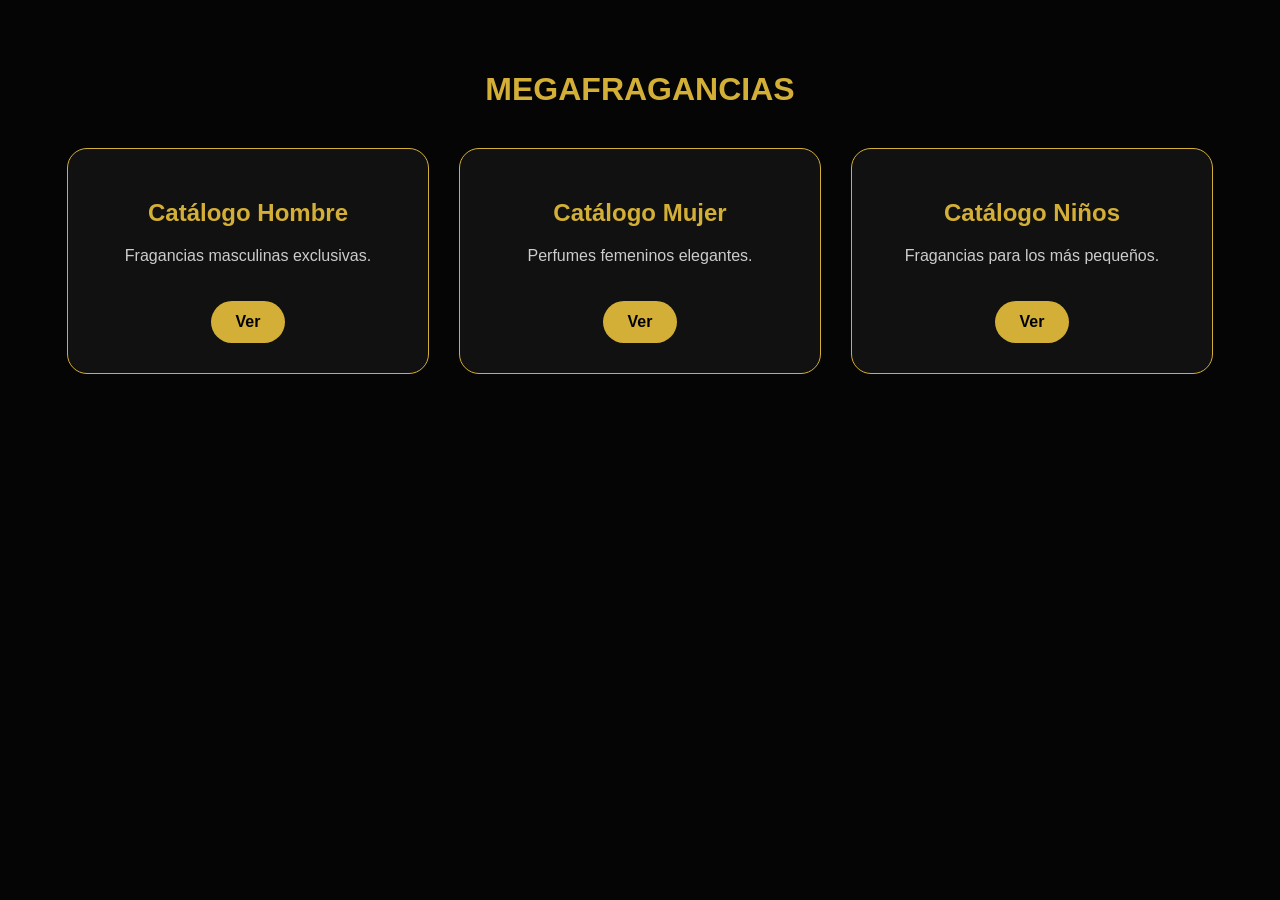
<file: catalogo.html>
<!DOCTYPE html>
<html lang="es">
<head>

  <meta charset="UTF-8">
  <meta name="viewport" content="width=device-width, initial-scale=1.0">

  <title>MEGAFRAGANCIAS</title>

  <link rel="stylesheet" href="cata2.css">

</head>

<body>

  <h1>MEGAFRAGANCIAS</h1>

  <div class="catalogos">

    <div class="card">

      <h2>Catálogo Hombre</h2>

      <p>Fragancias masculinas exclusivas.</p>

      <a 
      href="catalogo hombre.html"
      target="_blank"
      class="btn">
      Ver
      </a>

    </div>


    <div class="card">

      <h2>Catálogo Mujer</h2>

      <p>Perfumes femeninos elegantes.</p>

      <a 
      href="catalogo mujer.html"
      target="_blank"
      class="btn">
      Ver
      </a>

    </div>
    <div class="catalogos">

    <div class="card">

      <h2>Catálogo Niños</h2>

      <p>Fragancias para los más pequeños.</p>

      <a 
      href="catalogo niños.html"
      target="_blank"
      class="btn">
      Ver
      </a>

    </div>

  </div>

</body>
</html>
</file>
<file: cata2.css>
body{
  margin:0;
  background:#050505;
  color:white;
  font-family:Arial;
  text-align:center;
  padding:50px;
}

h1{
  color:#d4af37;
  margin-bottom:40px;
}

.catalogos{
  display:flex;
  justify-content:center;
  gap:30px;
  flex-wrap:wrap;
}

.card{
  background:#111;
  padding:30px;
  border-radius:20px;
  width:300px;
  border:1px solid #d4af37;
}

.card h2{
  color:#d4af37;
}

.card p{
  color:#ccc;
}

.btn{
  display:inline-block;
  margin-top:20px;
  padding:12px 25px;
  background:#d4af37;
  color:black;
  text-decoration:none;
  border-radius:30px;
  font-weight:bold;
  transition:0.3s;
}

.btn:hover{
  background:white;
}
</file>
